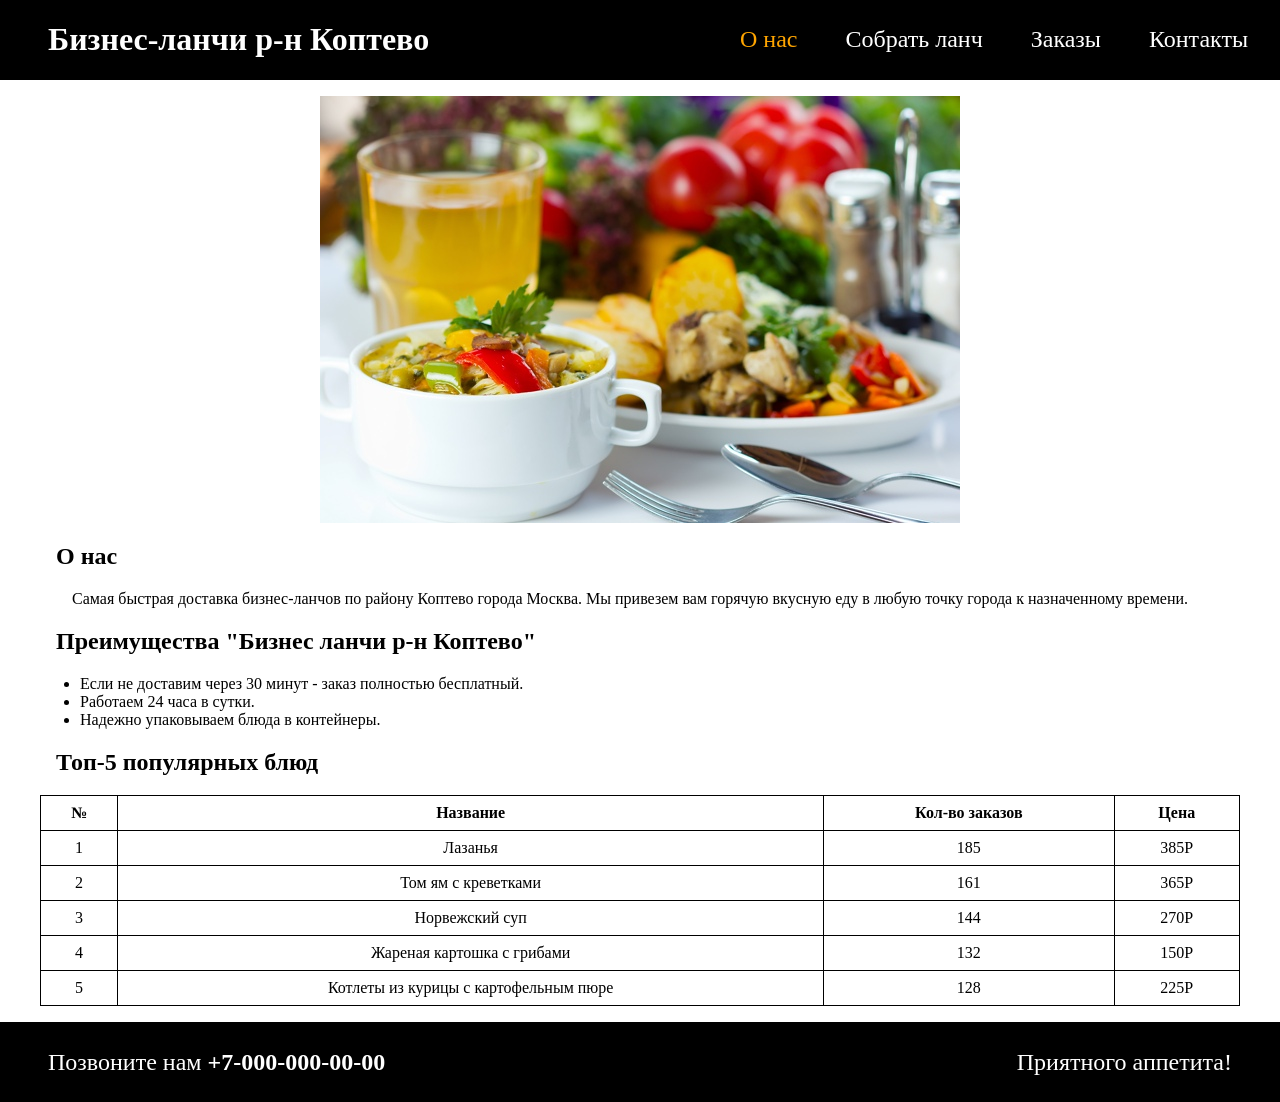
<file: index.html>
<!DOCTYPE html>
<html lang="ru">
<head>
    <meta charset="UTF-8">
    <meta name="viewport" content="width=device-width, initial-scale=1.0">
    <title>Лучшие бизнес-ланчи</title>
    <meta name="author" content="Роман Леоненко">
    <link rel="stylesheet" href="./styles.css">
</head>
<body>
    <header class="header">
        <h1>Бизнес-ланчи р-н Коптево</h1>
        <nav class="nav-menu">
            <a id="current-page-nav" href="../index.html">О нас</a>
            <a href="./select-lunch/index.html" target="_self">Собрать ланч</a>
            <a href="" target="_blank">Заказы</a>
            <a href="" target="_blank">Контакты</a>
        </nav>
    </header>
    <div class="container">
        <main>
            <section id="info-company">
                <img src="./images/dishes.jpg" alt="блюда"/>
                <h2>О нас</h2>
                <p>Самая быстрая доставка бизнес-ланчов по району Коптево города Москва. Мы привезем вам горячую вкусную еду в любую точку города к назначенному времени.</p>
            </section>
            <section id="advantages-company">
                <h2>Преимущества "Бизнес ланчи р-н Коптево"</h2>
                <ul>
                    <li>
                        Если не доставим через 30 минут - заказ полностью бесплатный.
                    </li>
                    <li>
                        Работаем 24 часа в сутки.
                    </li>
                    <li>
                        Надежно упаковываем блюда в контейнеры.
                    </li>
                </ul>              
            </section>
            <section id="famous-dishes">
                <h2>Топ-5 популярных блюд</h2>
                <table>
                    <thead>
                        <th>№</th>
                        <th>Название</th>
                        <th>Кол-во заказов</th>
                        <th>Цена</th>
                    </thead>
                    <tbody>
                        <tr>
                            <td>1</td>
                            <td>Лазанья</td>
                            <td>185</td>
                            <td>385Р    </td>
                        </tr>
                        <tr>
                            <td>2</td>
                            <td>Том ям с креветками</td>
                            <td>161</td>
                            <td>365Р</td>
                        </tr>
                        <tr>
                            <td>3</td>
                            <td>Норвежский суп</td>
                            <td>144</td>
                            <td>270Р</td>
                        </tr>
                        <tr>
                            <td>4</td>
                            <td>Жареная картошка с грибами</td>
                            <td>132</td>
                            <td>150Р</td>
                        </tr>
                        <tr>
                            <td>5</td>
                            <td>Котлеты из курицы с картофельным пюре</td>
                            <td>128</td>
                            <td>225Р</td>
                        </tr>
                    </tbody>
                </table>
            </section>
        </main>
    </div>
    <footer class="footer">
        <p class="contact">Позвоните нам <a href="tel:70000000000">+7-000-000-00-00</a></p>
        <p class="bye-p">Приятного аппетита!</p>
    </footer>
</body>
</html>
</file>
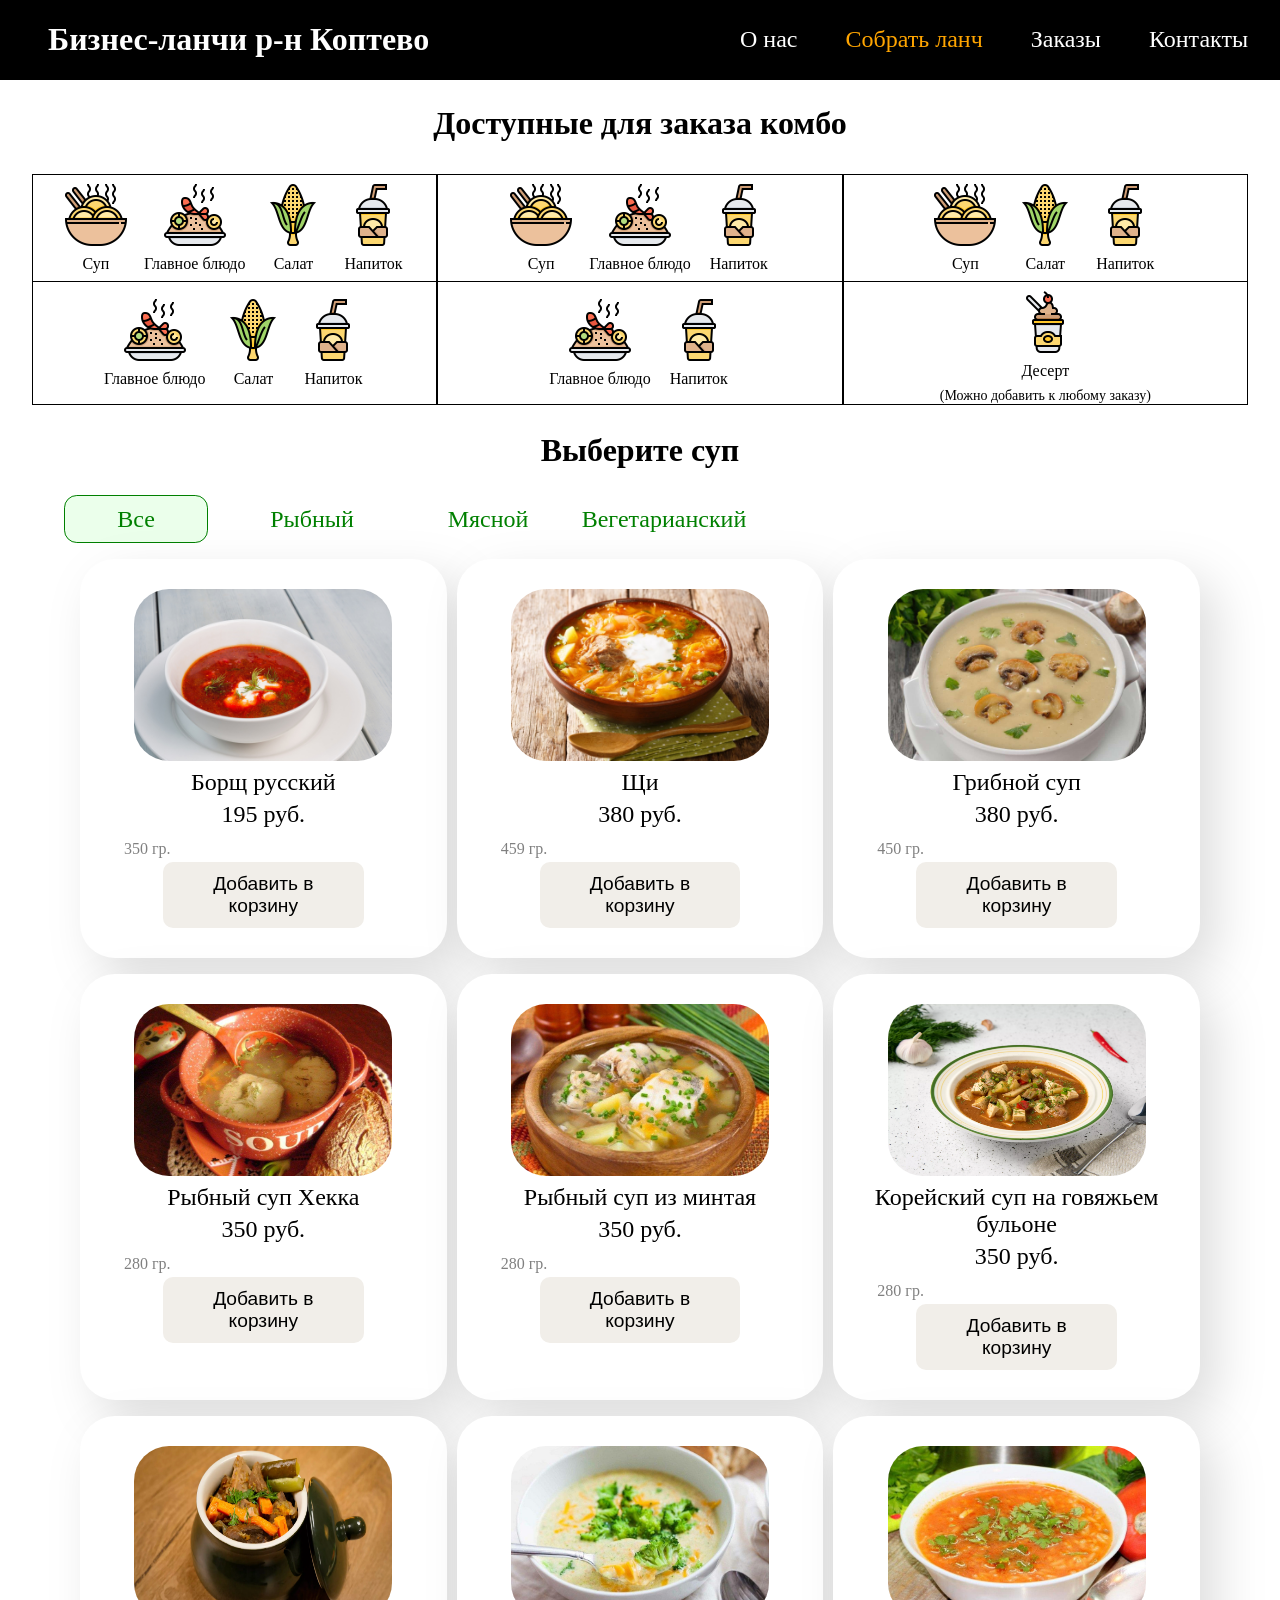
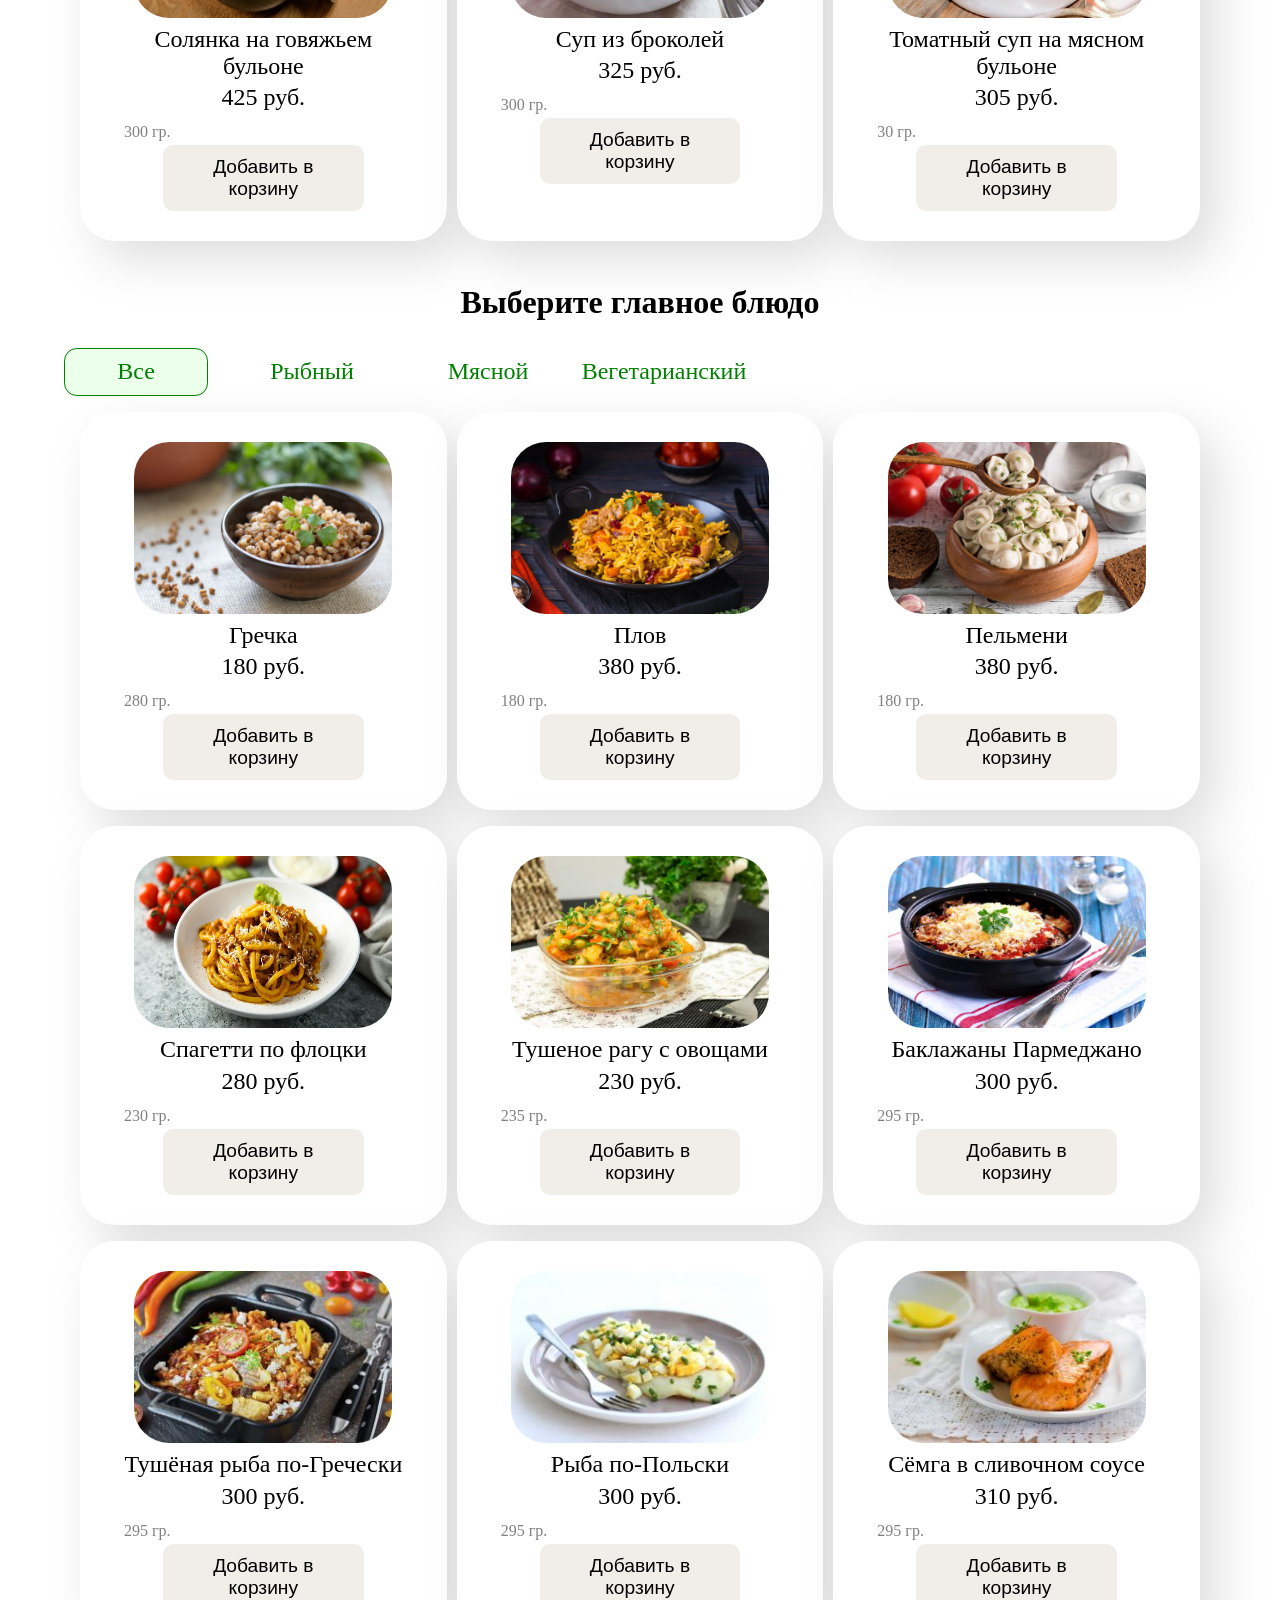
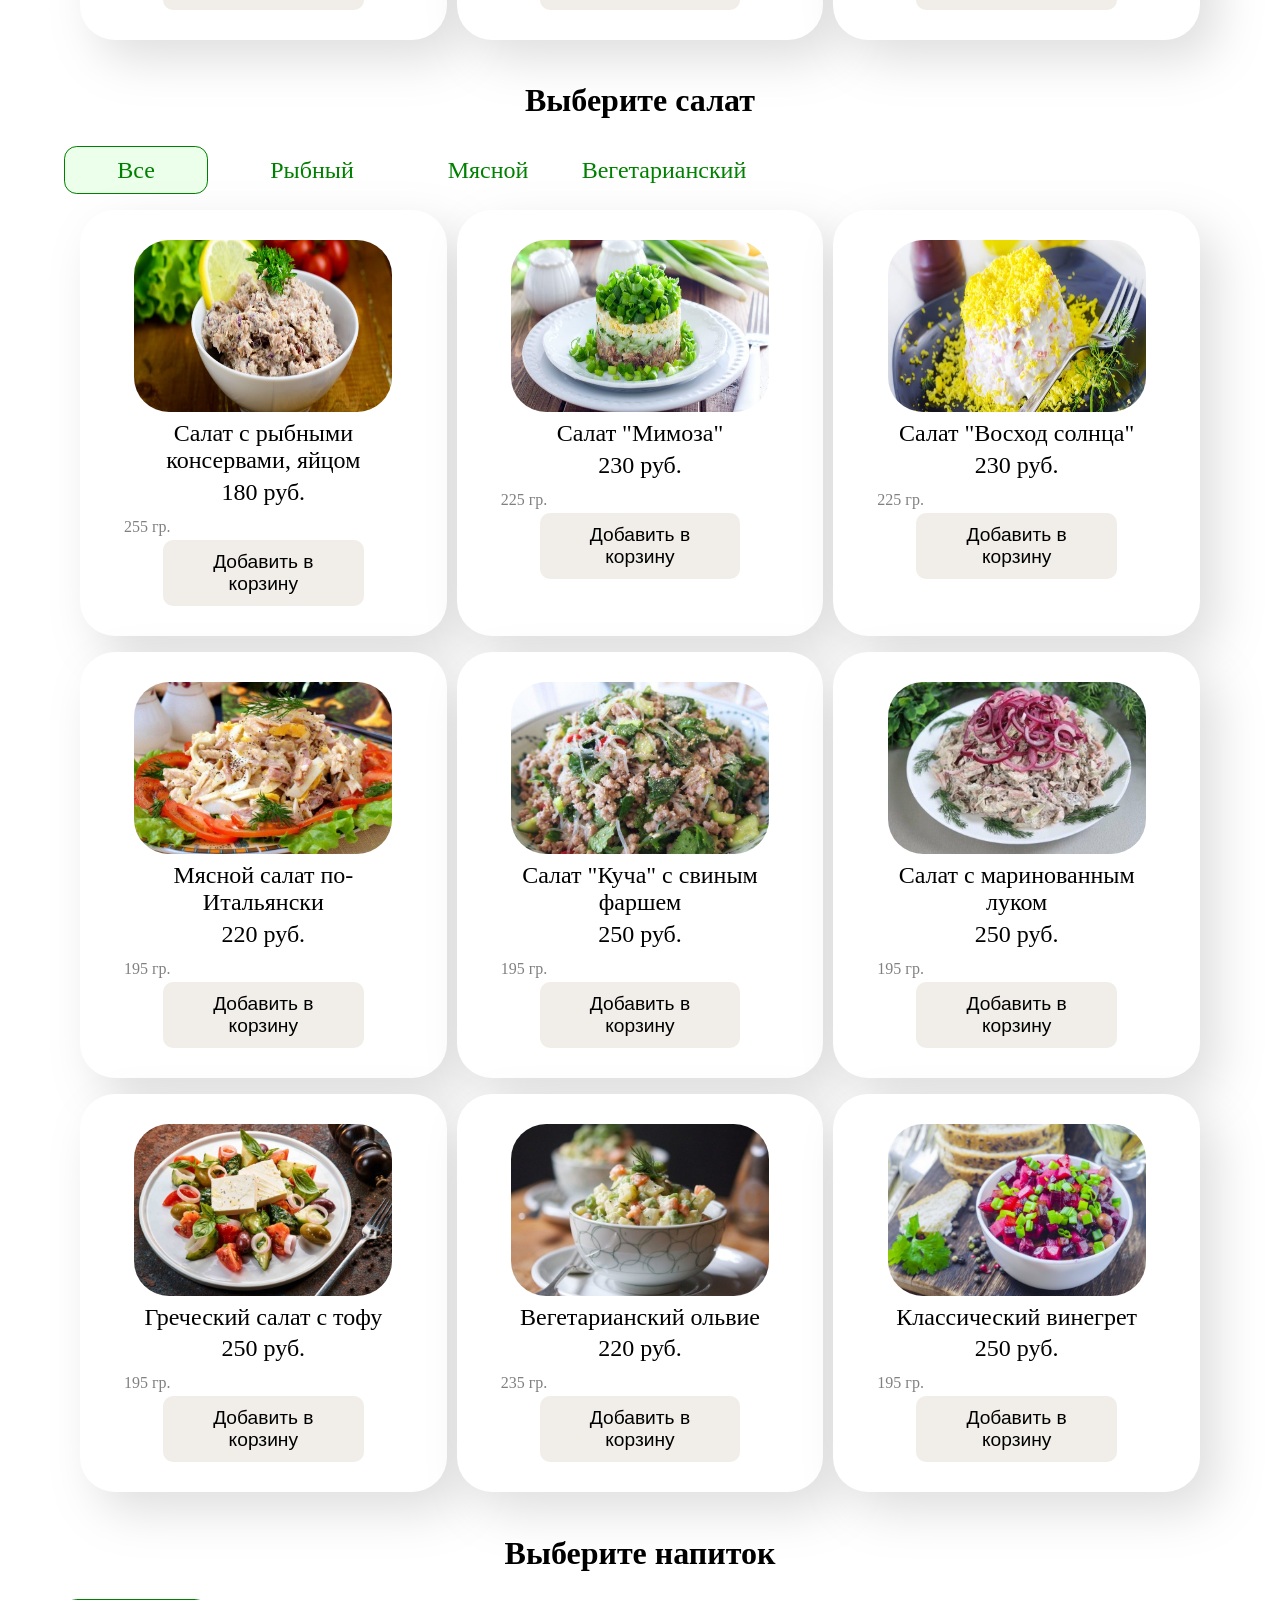
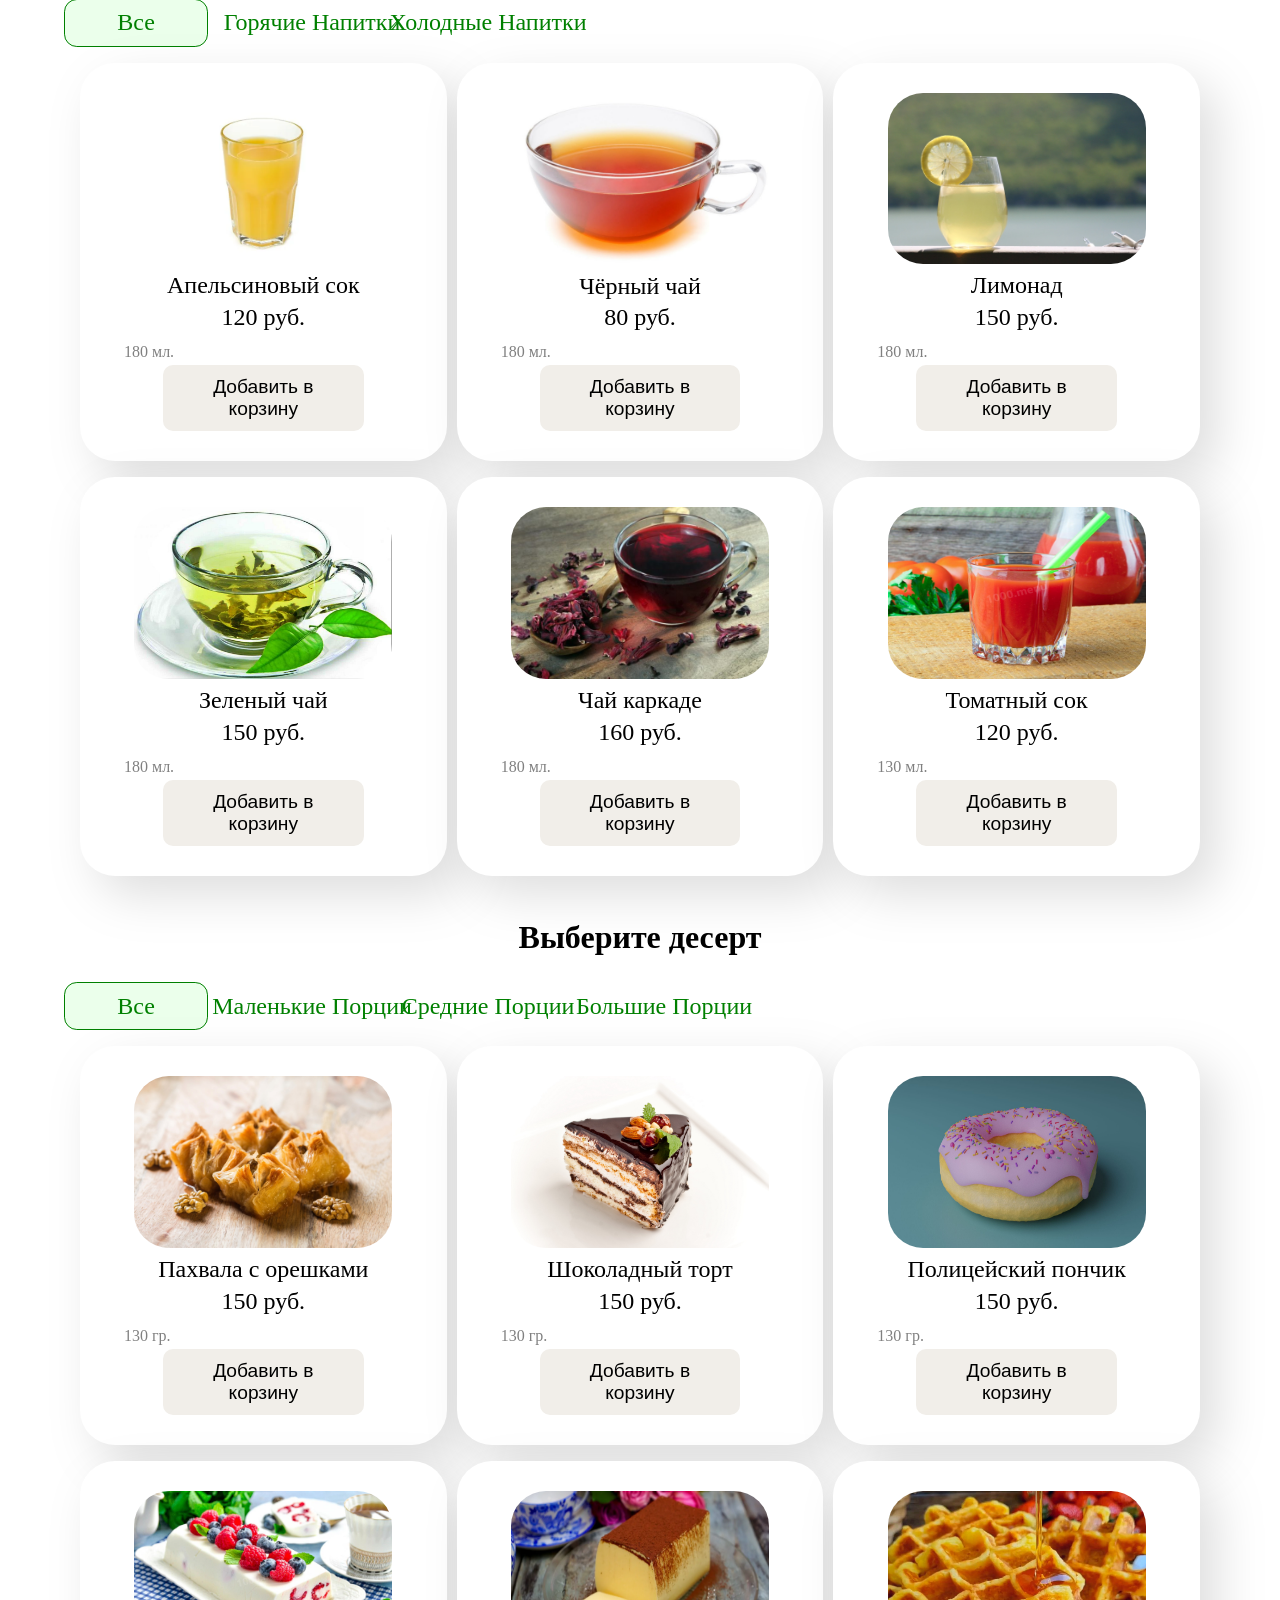
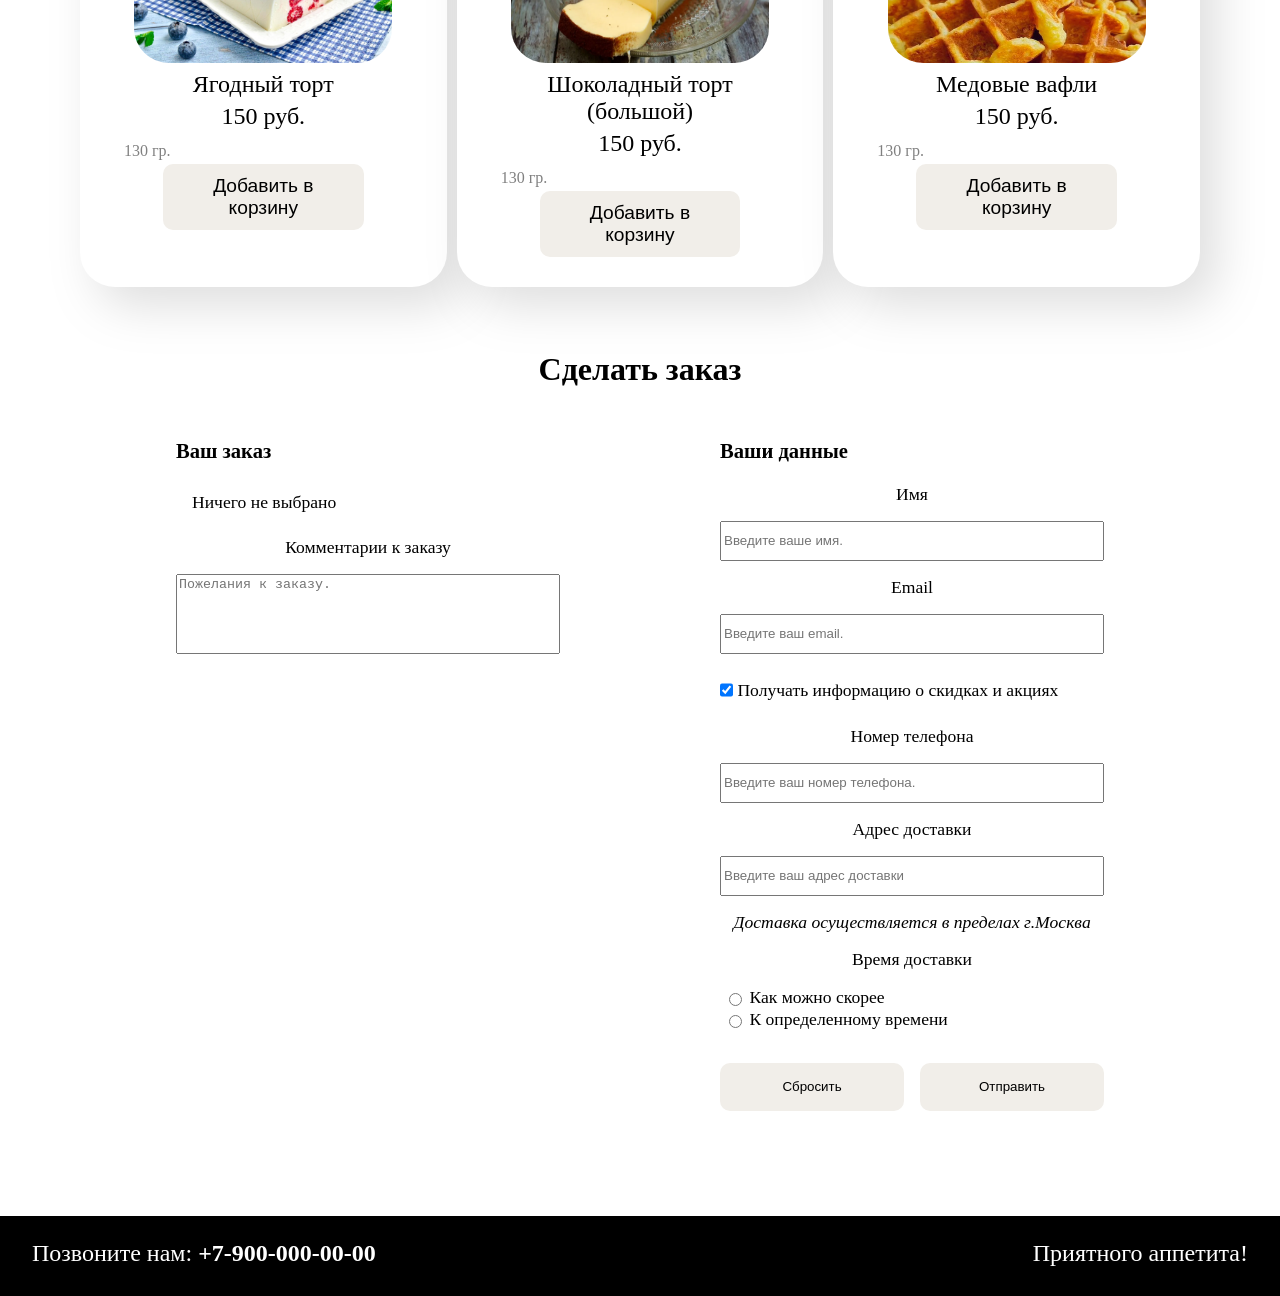
<file: select-lunch/index.html>
<!DOCTYPE html>
<html lang="ru">
<head>
    <meta charset="UTF-8">
    <meta name="viewport" content="width=device-width, initial-scale=1.0">
    <title>Соберите свой ланч!</title>
    <link rel="stylesheet" href="./styles.css">
</head>
<body>
    <header>
        <h1>Бизнес-ланчи р-н Коптево</h1>
        <nav class="nav-menu">
            <a href="../index.html">О нас</a>
            <a id="current-page-nav" href="./index.html" target="_self">Собрать ланч</a>
            <a href="" target="_blank">Заказы</a>
            <a href="" target="_blank">Контакты</a>
        </nav>
    </header>
    <main>
        <section id="dishes">
            <section id="section-soups">
                <h2>Выберите суп</h2>
            </section>
            <section id="section-main-dishes">
                <h2>Выберите главное блюдо</h2>
            </section>
            <section id="section-salads">
                <h2>Выберите салат</h2>
            </section>
            <section id="section-drink">
                <h2>Выберите напиток</h2>
            </section>
            <section id="section-deserts">
                <h2>Выберите десерт</h2>
            </section>
        </section>
        <section class="take-order">
            <h2>Сделать заказ</h2>
            <div class="form-container">
                <form method="POST" action="https://httpbin.org/post" class="form">
                    <section class="take-order-part">
                        <h3 class="take-order-header">Ваш заказ</h3>
                        <div class="clients-cart">
                            <p id="paragraph-nothing-choice" class="show">Ничего не выбрано</p>
                            <div class="choices">
                                <div class="dish hide">
                                    <h3>Суп</h3>
                                    <p id="dishSoup">Блюдо не выбрано</p>
                                </div>
                                <div class="dish hide">
                                    <h3>Главное блюдо</h3>
                                    <p id="dishMainDish">Блюдо не выбрано</p>
                                </div>
                                <div class="dish hide">
                                    <h3>Салат</h3>
                                    <p id="dishSalad">Салат не выбран</p>
                                </div>
                                <div class="dish hide">
                                    <h3>Напиток</h3>
                                    <p id="dishDrink">Напиток не выбран</p>
                                </div>
                                <div class="dish hide">
                                    <h3>Десерт</h3>
                                    <p id="dishDessert">Десерт не выбран</p>
                                </div>
                            </div>
                        </div>
                        <section class="additional-comment-section">
                            <label for="input-additional-comment-id">Комментарии к заказу</label>
                            <textarea name="additional-comment" id="input-additional-comment-id" placeholder="Пожелания к заказу."></textarea>
                        </section>
                        <div id="total-pay" class="hide">
                            <p id="paragraph-total-pay">Итоговая стоимость: </p>
                        </div>
                    </section>
                    <section class="customer-data-part">
                        <h3 class="customer-data-header">Ваши данные</h3>
                        <section class="name-section">
                            <label for="customer-name-id">Имя</label>
                            <input type="text" name="customer-name" id="customer-name-id" placeholder="Введите ваше имя." required></input>
                        </section>
                        <section class="email-section">
                            <label for="customer-email-id">Email</label>
                            <input type="text" name="customer-email" id="customer-email-id" placeholder="Введите ваш email." required></input>
                            <div class="promotional-consent-container">
                                <input type="checkbox" name="promotional-consent" id="promotional-consent-id" checked></input>
                                <label for="promotional-consent-id" id="promotional-label-id">Получать информацию о скидках и акциях</label>
                            </div>                     
                        </section>
                        <section class="phone-section">
                            <label for="phone-number-id">Номер телефона</label>
                            <input type="tel" name="phone-number" id="phone-number-id" placeholder="Введите ваш номер телефона." required></input>
                        </section>
                        <section class="address-section">
                            <label for="delivery-address-id">Адрес доставки</label>
                            <input type="text" name="delivery-address" id="delivery-address-id" placeholder="Введите ваш адрес доставки" required></input>
                            <label for="delivery-address-id"><em>Доставка осуществляется в пределах г.Москва</em></label>
                        </section>
                        <section class="delivery-time-section">
                            <p>Время доставки</p>
                            <fieldset class="radio-buttons" form="form" aria-required="">
                                <input type="radio" name="delivery-time-type" value="faster" id="faster-id"></input>
                                <label for="faster-id">Как можно скорее</label>
                                <br>
                                <input type="radio" name="delivery-time-type" value="by-the-time" id="by-the-time-id"></input>
                                <label for="by-the-time-id">К определенному времени</label>
                            </fieldset>
                        </section>
                        <section class="by-time-delivery-section hide">
                            <label for="time-delivery-id">Укажите время доставки</label>
                            <input type="time" name="delivery-time" id="time-delivery-id" step="5">
                            <label for="time-delivery-id">Доступное время доставки с <em>7:00 до 23:00</em></label>
                        </section>
                        <div class="button-container">
                            <button type="reset" title="Сбросить" id="btn-reset">Сбросить</button>
                            <button type="submit" title="Отправить" id="btn-submit">Отправить</button>
                        </div>
                    </section>
                   
                </form>
            </div>
        </section>
    </main>
        <footer>
            <p>Позвоните нам: <a href="tel:+79000000000">+7-900-000-00-00</a></p>
            <p>Приятного аппетита!</p>
        </footer>

    <script src="./scripts/showDishes.js" type="module"></script>
    <script src="./scripts/forms.js" type="module"></script>
    <script type="module" src="./scripts/sortDishes.js"></script>
    <script src="./scripts/choose-dishes.js" type="module"></script>
    <script src="./scripts/notification.js" type="module"></script>
    <script src="./scripts/createCombo.js" type="module"></script>
    <script src="./scripts/completeForm.js" type="module"></script>
</body>
</html>
</file>
<file: styles.css>
* {
    box-sizing: border-box;
    text-decoration: none;
}

body {
    margin: 0;
    padding: 0;
    width: 100%;

    display: flex;
    flex-direction: column;
    flex: 1;
}

h1, h2, p {
    color: black;
    padding: 0 1rem;
}

h1 {
    font-size: 2rem;
    text-align: center;
}

h2 {
    font-size: 1.5rem;
}


img {
    display: block;
    margin: 0 auto;
    max-width: 100%;
    height: auto;
}

table {
    width: 100%;
    border: 1px solid black;
    border-collapse: collapse;
    margin: 1rem 0;
}

table thead {
    border: 1px solid black;
}

table thead th {
    border: 1px solid black;
    padding: 0.5rem;
}

table tbody {
    border: 1px solid black;
}

table tbody td {
    border: 1px solid black;
    text-align: center;
    padding: 0.5rem;
}

/* Главный контейнер */
.container {
    display: flex;
    flex-direction: column;
    align-items: center;
    text-align: center;
    width: 100%;
    max-width: 1200px;
    margin: 0 auto;
    padding: 0 0;
}

/* Header */
.header {
    position: fixed;
    top: 0px;
    left: 0px;
    right:0px;
    z-index: 1;
    display: flex;
    flex-direction: row;
    justify-content: space-between;
    align-items: center;
    background-color: black;
    color: white;
    padding: 0 2rem;
}

.header h1 {
    color: white;
    font-size: 2rem;
}

#current-page-nav {
    color: orange;
}


nav {
    display: flex;
    flex-direction: row;
    align-items: center;
    gap: 3rem;
    font-size: 1.5rem;
    text-wrap: nowrap;
}

a {
    color: white;
    text-decoration: none;
    transition: color 0.5s ease 0s;
}

a:hover {
    color: rgb(77, 140, 37);
} 

/* main */
main {
    margin-top: 1rem;
    text-align: start;
    width: 100%;
}

#info-company > img {
    margin-top: 5rem;
}

#info-company > p {
    margin: 0 1rem;
}

/* footer */
.footer {
    background-color: black;
    width: 100%;
    height: 5rem;
    display: flex;
    flex-direction: row;
    color: white;
    font-size: 1.5rem;
    justify-content: space-between;
    align-items: center;
    padding: 0 2rem;
    font-size: 1.5rem;
}

.footer p {
    color: white;
    margin: 0;
}

.footer p > a {
    font-weight: bold;
}

/* Медиа-запросы */
@media (max-width: 1024px) {
    main {
        padding: 0 1rem;
    }

    #info-company > img {
    margin-top: 5rem;
    }

}

@media (max-width: 950px) {
    #info-company > img {
    margin-top: 7rem;
}
}

@media (max-width: 768px) {
    #info-company > img {
    margin-top: 0.5rem;
    }
    .header {
        color: white !important;
        position: static;
        top: 0px;
        left: 0px;
        right: 0px;
        z-index: 2; 
        display: flex;
        flex-direction: column;
        align-items: center;
        justify-content: space-around;
        background-color: black;
        color: white;
        height: auto;
        padding: 1rem 0;
    }
    nav {
        align-self: center;
        display: grid;
        grid-template-columns: repeat(4, 1fr);
        justify-items: center;
        font-size: 1.5rem;
        text-wrap: nowrap;
    }

    h1 {
        font-size: 1.8rem;
        margin: 0 0;
        margin-bottom: 0.5rem;
    }
    
    h2 {
        font-size: 1.3rem;
    }
    
    header > nav > ul {
        flex-direction: column;
        gap: 0.8rem;
        align-items: center;
    }
    
    table {
        font-size: 0.9rem;
    }
    
    table thead th,
    table tbody td {
        padding: 0.4rem;
    }

    .footer {
        display: flex;
        flex-direction: row;
        height: auto;
        padding: 1rem 1rem;
        font-size: 1rem;
    }

    .footer .contact {
        padding: 0.5rem;
        text-wrap: nowrap;
    }

    .footer .bye-p {
        text-align: end;

    }
}

@media (max-width: 480px) {

    #info-company > img {
    margin-top: 0.5rem;
    }
    h1 {
        font-size: 1.5rem !important;
        padding: 0 0;
    }
    
    h2 {
        font-size: 1rem;
        padding: 0 0;
    }
    
    p {
        padding: 0 0;
        font-size: 0.9rem;
    }
    
    .container {
        padding: 0 0;
    }
    
    nav {
        align-self: center;
        display: grid;
        grid-template-columns: repeat(2, 1fr);
        justify-items: center;
        font-size: 1.3rem;
        text-wrap: nowrap;
    }
    
    table {
        font-size: 0.8rem;
    }
    
    table thead th,
    table tbody td {
        padding: 0.3rem;
    }
    
    #info-company > p {
        margin: 0 0.5rem;
    }
   
    
    
}

@media (max-width: 400px) {
    table {
        font-size: 0.75rem;
    }

    nav {
        gap: 0.5rem;
    }
    
    table thead th,
    table tbody td {
        padding: 0.2rem;
    }

    footer p {
     color: green !important;
    }
}
</file>
<file: select-lunch/styles.css>
@import url('https://fonts.googleapis.com/css2?family=Montserrat:ital,wght@0,100..900;1,100..900&family=Schoolbell&display=swap');

* {
    box-sizing: border-box;
}

/* СЕЛЕКТОРЫ ПО ТЕГУ */

@keyframes slideAnimationOn {
    from {
        right: -30%;
    }
    to {
        right: 10%;
    }
}

@keyframes slideAnimationOff {
    from {
        right: 10%;
    }
    to {
        right: -30%;
    }
}

#input-container {
    display: none;
}

#combos {
    text-align: center;
    display: grid;
    grid-template-columns: repeat(3, 1fr);
}
#combos > * {
    border: 1px solid black;
}

#combos > *::selection {
    background-color: transparent;
}

#combos > *:hover {
    cursor: pointer;
    background-color: rgb(173, 170, 170);
}

#combos > *:active {
    cursor: pointer;
    background-color: grey;
}

#combos > *:nth-child(4), #combos > *:nth-child(5), #combos > *:nth-child(6) {
    border-top: none;
}

.lunch {
    display: flex;
    flex-direction: row;
    justify-content: center;
    flex-wrap: wrap;
    gap: 1rem;
    padding-top: 0.5rem;
}

.dish {
    display: flex;
    flex-direction: column;
    justify-content: center;
    align-items: center;
    text-wrap: wrap;
    font-size: 1.5rem;
}
.dish > p {
    margin: 0.5rem 0;
    font-size: 1rem;
}
.dish > h3 {
    font-size: 1.5rem;
}

.name-dish {
    text-wrap: wrap;
    text-align: center;
}

.price-dish {
    text-align: center;
    margin-bottom: 0.5rem;
}

.dish > h3::after {
    content: "";
    display: inline-block;
    width: 1rem;
    height: 1rem;
    background-image: url(./);
}

.dish > img {
    width: 4rem;
}

.dish > img:hover {
    transform: translateY(-10%);
    transform: scale(1.2);
}

#notification {
    display: none;
}

#notification.show {
    display: grid;
    place-content: center;
    position:fixed;
    height: 100vh;
    width: 100vw;
    background-color: rgba(190, 190, 190, 0.3);
    z-index: 1001;
}

#notification.hide {
    display: none;
}

.hide {
    display: none !important;
}

#notification > div {
    display: flex;
    flex-direction: column;
    justify-content: center;
    align-items: center;
    border: 1px solid black;
    background-color: rgb(255, 255, 255);
    color: black;
    width: max-content;
    aspect-ratio: 3 / 1;
    padding: 2rem;
    font-size: 2rem;
}

#notification-button {
    width: 20%;
    aspect-ratio: 2 / 1;
    border-radius: 0.5rem;
    background-color: rgba(228, 226, 226, 0.5);
    text-transform: uppercase;
}
#notification-button:hover {
    cursor: pointer;
    background-color: rgba(228, 226, 226, 0.9);
    color: #5a5959;
}

body, html {
    width: 100vw;
    overflow-x: hidden;
}

header {
    position: fixed;
    top: 0px;
    left: 0px;
    right:0px;
    z-index: 1;
    display: flex;
    flex-direction: row;
    justify-content: space-between;
    align-items: center;
    background-color: black;
    color: white;
    padding: 0 2rem;
}

header h1 {
    color: white;
    font-size: 2rem;
    padding: 0 1rem;
    text-align: center;
}

header nav {
    display: flex;
    flex-direction: row;
    align-items: center;
    gap: 3rem;
    font-size: 1.5rem;
    text-wrap: nowrap;
}

footer {
    background-color: black;
    width: 100%;
    height: 5rem;
    display: flex;
    flex-direction: row;
    color: white;
    font-size: 1.5rem;
    justify-content: space-between;
    padding: 0 2rem;
}

footer a {
    font-weight: bold;
    line-height: 0px;
}



a {
    color: white;
    text-decoration: none;
    transition: color 0.5s ease 0s;
}

a:hover {
    color: rgb(77, 140, 37);
}


body {
    margin: 0px 0px;
    overflow-x: hidden;
    
}

main {
    margin: 0px 2rem;
}

main > section > h2 {
    margin-top: 3rem;
    margin-bottom: 2rem;
}

/* СЕЛЕКТОРЫ ПО ИДЕНТИФИКАТОРУ */

#current-page-nav {
    color: orange;
}

/* СЕЛЕКТОРЫ ПО КЛАССУ */

.dish-element {
    min-width: 20rem;
    display: flex;
    flex-direction: column;
    padding: 30px 40px;
    border-radius: 35px;
    cursor: pointer;
    filter: drop-shadow(17px 19px 24px rgba(0, 0, 0, 0.13));
    background-color: white;
    margin-bottom: 1rem;
    transition: transform 0.5s 0s ease;
}

.dish-element:hover {
    transform: translateY(-15px);
}

.inline-ul > li {
    display: inline;
}

.image-dish {
    border-radius: 35px;
    width: 90%;
    aspect-ratio: 1.5 / 1;
    align-self: center;
}

.price-dish {
    font-size: 1.5rem;
    margin-top: 0;
}

.name-dish {
    margin: 0;
    margin-top: 0.5rem;
    margin-bottom: 0.3rem;
    font-size: 1.5rem;
}

.weight-dish {
    margin: 0.25rem;
    color: grey;
}

.btn-add-to-buy-list {
    background-color: rgba(241, 238, 233, 100);
    padding: 10px 30px;
    border-radius: 10px;
    border: 1px solid transparent;
    width: 70%;
    aspect-ratio: 7 / 1;
    font-size: 1.2rem;
    align-self: center;
    cursor: pointer;
}

.btn-add-to-buy-list:hover {
    box-shadow: 2px 2px 2px 1px rgba(0, 0, 0, 0.2);
}

.dish-container-center {
    margin: 1rem 3rem;
}

.dish-container {
    display: grid;
    grid-template-columns: repeat(3, 1fr);
    width: auto;
    column-gap: 10px;
    justify-content: center;
}

.filter-option-enable {
    border: 1px solid green;
    background-color: rgba(153, 255, 153, 0.2)
}


/* Зона для заказа */

fieldset {
    border: none;
}


.take-order {
    font-size: 1.1rem;
    margin-bottom: 3rem;
}

h2 {
    text-align: center;
    font-size: 2rem;
}

  /* Форма */
    .form-container > form {
        display: grid;
        grid-template-columns: repeat(2, 1fr);
        justify-items: center;
        gap: 10rem;
    }
    .take-order-part, .customer-data-part {
        display: flex;
        flex-direction: column;
    }

    .show {
        display: block;
    }

    .additional-comment-section {
        margin-top: 1rem;
    }
    .clients-cart p {
        padding-left: 1rem;
    }
    
    .take-order-part p {
        margin: 0.5rem 0;
    }

    .take-order-part {
        justify-self: end;
    }

#paragraph-total-pay {
    font-size: 1.5rem;
}

.sort-increase {
    float: right;
    background-image: url(./icons/iconSortIncrease.svg);
    background-repeat: no-repeat;
    background-position: center;
    background-color: transparent;
    border: 1px solid black;
    width: 2rem;
    aspect-ratio: 1 / 1;
}

.sort-decrease {
    float: right;
    background-image: url(./icons/iconSortIncrease.svg);
    background-repeat: no-repeat;
    background-position: center;
    background-color: transparent;
    border: 1px solid black;
    width: 2rem;
    aspect-ratio: 1 / 1;
    transform: rotateX(180deg);
}

.container-filters {
    display: flex;
    flex-direction: row;
    gap: 2rem;
    text-wrap: nowrap;
    margin-left: 2rem;
    margin-bottom: 1rem;
    font-size: 1.5rem;
}

.container-filters > * {
    display: flex;
    align-items: center;
    text-align: center;
    justify-content: center;
    height: 3rem;
    text-transform: capitalize;
    border-radius: 0.8rem;
    aspect-ratio: 3 / 1;
    color: green;
}


.container-filters > *:hover {
    cursor: pointer;
    text-decoration: underline dotted;
}

 #sortButton:hover {
    cursor: pointer;
    /* transform: scale(1.2); */
} 
    
    .customer-data-part {
        justify-self: start;
    }

    .take-order-part > section, .customer-data-part > section {
        display: flex;
        flex-direction: column;
        align-items: center;
        margin-bottom: 1rem;
        gap: 1rem;
        width: 24rem;
    }

    .customer-data-part p {
        margin: 0;
    }

    .take-order-part select, .take-order-part textarea, .customer-data-part input {
        display: inline-block;
        width: 100%;
        height: 2.5rem;
    }

   

    .take-order-part textarea {
        height: 5rem;
    }

    .promotional-consent-container {
        width: 100%;
    }

    #promotional-consent-id {
        width: auto;
        margin: 0;
        padding: 0;
        vertical-align: middle;
        display: inline-block;
    }

    .promotional-consent-container > label {
        display: inline;
        vertical-align: middle; 
    }
    .radio-buttons {
        width: 100%;
        padding: 0;
        margin: 0;
        margin-left: 0.5rem;
        margin-bottom: 1rem;
    }

    #faster-id, #by-the-time-id, #faster-id + label,  #by-the-time-id + label {
        width: auto;
        vertical-align: middle;
        height: auto;
    }

    .button-container {
        display: flex;
        flex-direction: row;
        gap: 1rem;
    }
    .button-container > button {
        height: 3rem;
        flex: 1;

        background-color: rgba(241, 238, 233, 100);
        padding: 10px 30px;
        border-radius: 10px;
        border: 1px solid transparent;
        cursor: pointer;
    }

    .button-container > button:hover {
        box-shadow: 2px 2px 2px 1px rgba(0, 0, 0, 0.2);
    }

    #input-additional-comment-id {
        resize: none;
    }


/* медиа-селекторы */
@media(max-width: 900px) {

    header {
    position: static;
    top: 0px;
    left: 0px;
    right:0px;
    z-index: 1;
    display: flex;
    flex-direction: row;
    justify-content: space-between;
    background-color: black;
    color: white;
    padding: 0 2rem;
    }

    main {
        width: 100vw;
    }


    .dish-container {
    display: grid;
    grid-template-columns: repeat(2, 1fr);
    column-gap: 10px;
    }

    nav {
        align-self: center;
        display: grid;
        grid-template-columns: repeat(auto-fit, 1fr);
        grid-row: n;
        justify-items: center;
        font-size: 1.5rem;
        text-wrap: nowrap;
    }

    .form {
        margin: 0 0.5rem;
    }

    .form-container > form {
        display: flex;
        flex-direction: column;
        gap: 0.5rem;
        align-items: center;
    }
}



@media(max-width: 600px) {

    h1 {
        text-align:center;
    }

    header {
    position: static;
    top: 0px;
    left: 0px;
    right:0px;
    z-index: 1;
    display: flex;
    flex-direction: row;
    justify-content: space-between;
    background-color: black;
    color: white;
    padding: 0 0;
    }


    .dish-container {
    display: grid;
    grid-template-columns: repeat(1, 1fr);
    column-gap: 10px;
    }

    nav {
        align-self: center;
        display: grid;
        grid-template-columns: repeat(2, 1fr);
        justify-items: center;
        font-size: 1.5rem;
        text-wrap: nowrap;
    }
    
    nav > a {
        text-align: center;
    }

    section > h2 {
        text-align: center;
    }

}


@media(max-width: 400px) {
    body, html {
    width: 100vw;
    overflow-x: hidden;
    }
    .take-order-part {
        border-bottom: 3px solid black;;
    }
    header {
    flex-direction: column;
    }

    .nav-menu {
        gap: 1rem;
        flex-wrap:wrap;
        justify-content: center;
	font-size: 1.3rem;
    	margin-bottom: 0.3rem;	
	}
    main {
        margin: 0px !important;
    }
    .dish-element {
    padding: 15px 20px;
    width: 80%;
    }

    .button-container {
     flex-direction: column;
      margin: 0 0.5rem;
    }
    .container-filters {
        margin: 0px;
        flex-wrap: wrap;
        gap: 0.4rem;
        justify-content: center;
    }

  
   
    

    .form {
        grid-template-columns: 1fr !important;
        justify-content: center !important;
        gap: 0.3rem !important;
    }
    .form h3 {
    	text-align: center;
    }

    .promotional-consent-container {
     display: flex;
     flex-direction: row;
     justify-content: center;
     align-items: center;
     gap: 0.5rem;
    }
    
   
  
   
    

    .form > section {
        /* border: 1px solid green; */
        justify-self: center;
    }
    input, fieldset, select, textarea {
    width: 80% !important;
    }

    fieldset > input[type="radio"] {
    width: auto !important;
    }
    input[type="checkbox"] {
    width: auto !important;
    }

    footer  {
     padding: 0.5rem;
     flex-direction: column;
     height: auto;
    }

    footer > * {
    text-align: center;
    margin: 0 0.5rem;
    }

}
</file>
